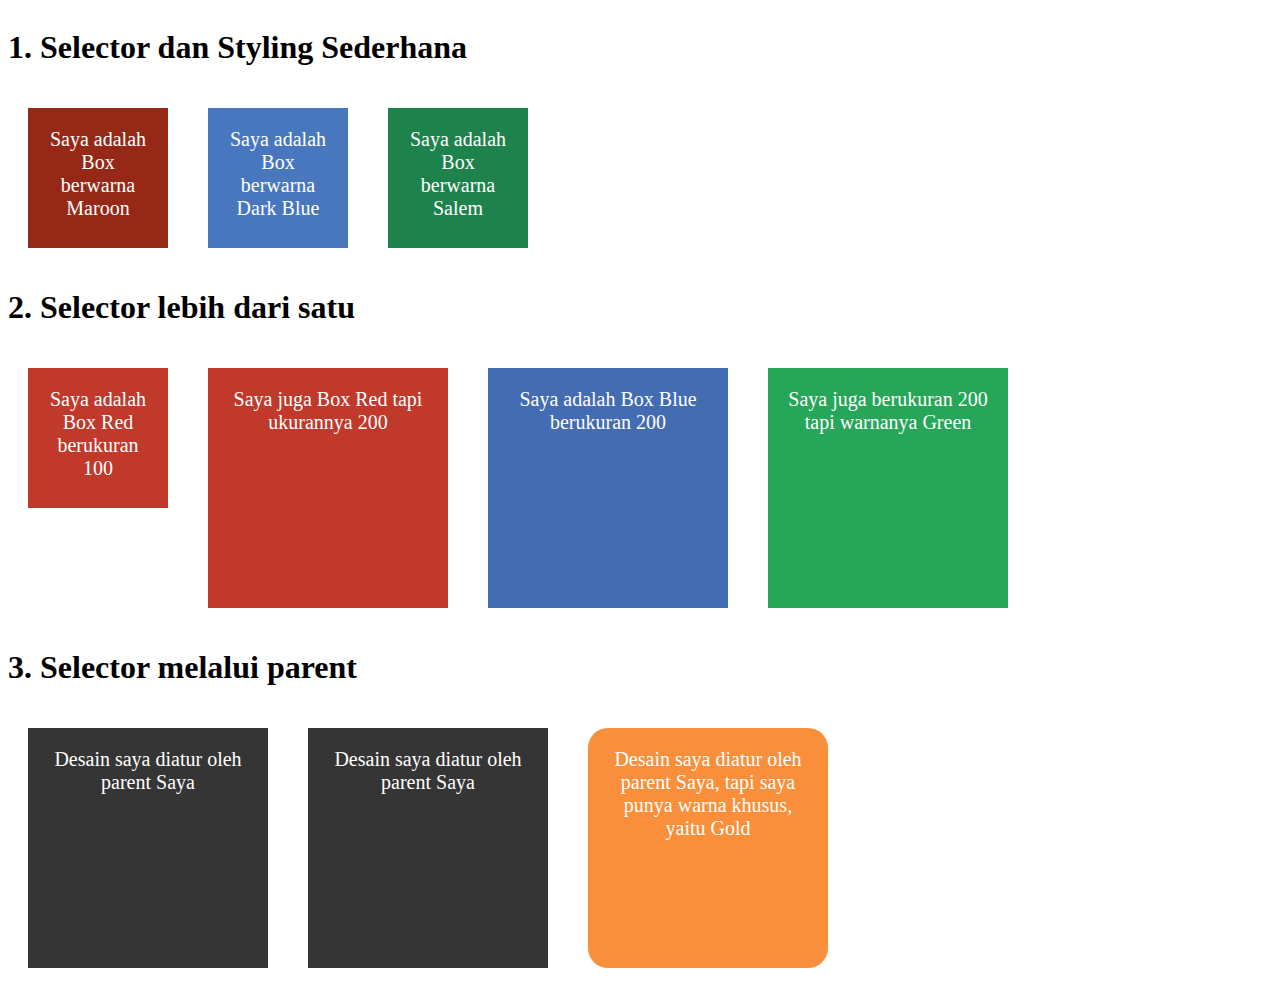
<file: belajar css/index.html>
<!doctype html>
<html>
  <link href="style.css" rel="stylesheet" type= "text/css">
 <body>
  <div class="separator">
    <h1>1. Selector dan Styling Sederhana</h1>
    <div class="box-100" id="maroon-box">Saya adalah Box berwarna Maroon</div>
    <div class="box-100" id="dark-blue-box">Saya adalah Box berwarna Dark Blue</div>
    <div class="box-100" id="salem-box">Saya adalah Box berwarna Salem</div>
  </div>
  <div class= "separator">
    <h1>2. Selector lebih dari satu</h1>
    <div class="box-100 red-background">Saya adalah Box Red berukuran 100</div>
    <div class="box-200 red-background">Saya juga Box Red tapi ukurannya 200</div>
    <div class="box-200 blue-background">Saya adalah Box Blue berukuran 200</div>
    <div class="box-200 green-background">Saya juga berukuran 200 tapi warnanya Green</div>
  </div>
  <div class= "separator">
    <h1>3. Selector melalui parent</h1>
    <div class="box-list">
      <div>Desain saya diatur oleh parent Saya</div>
      <div>Desain saya diatur oleh parent Saya</div>
      <div id="gold-box">Desain saya diatur oleh parent Saya, tapi saya punya warna khusus, yaitu Gold</div>
    </div>
  </div>
 </body>
</html>
</file>
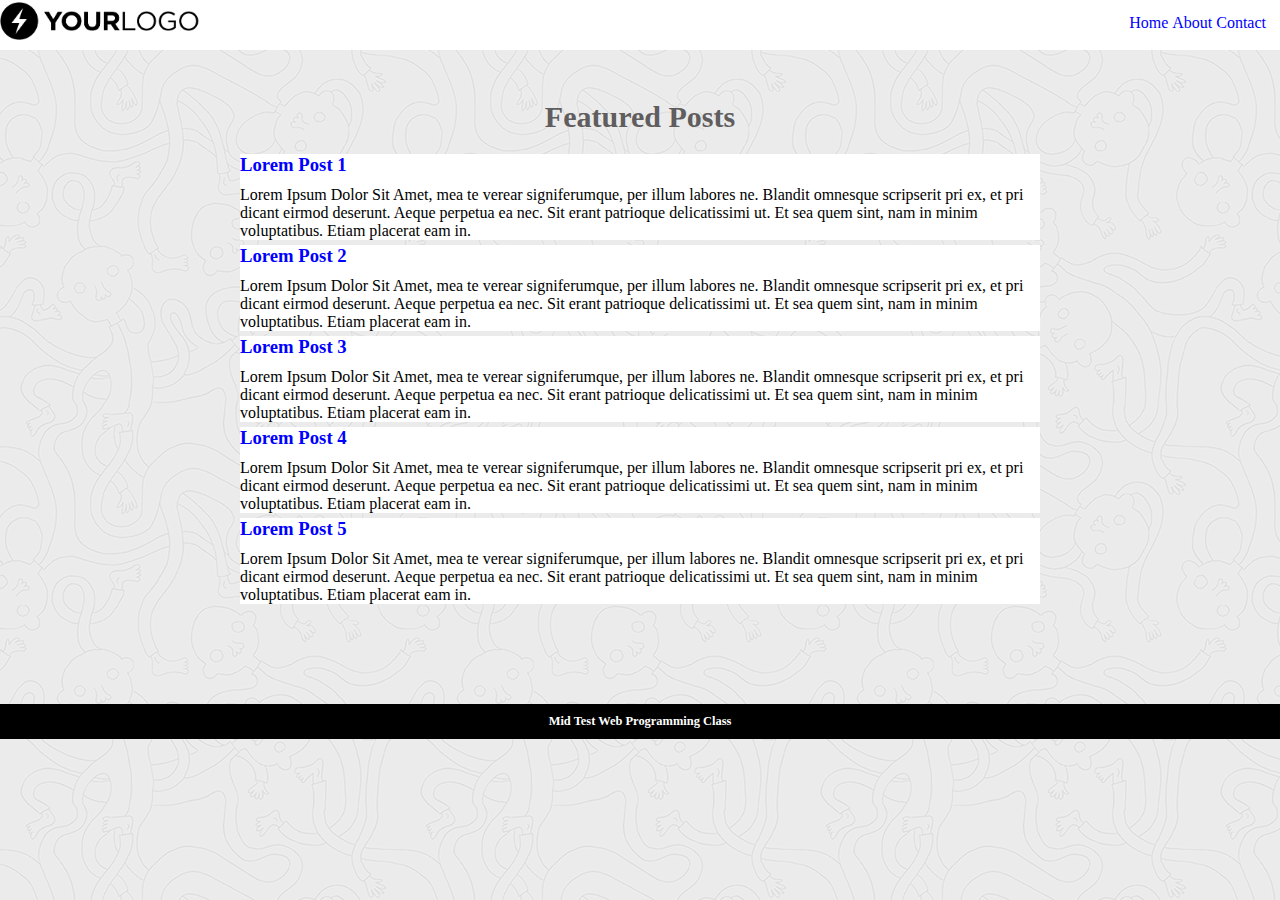
<file: css mid test/index.html>
<html>
<head>
  <link href="style.css" rel="stylesheet" />
  <link href="https://fonts.googleapis.com/css?family=Slabo+27px" rel="stylesheet">
</head>
<body>
  <header>
    <img id="logo" src="sample-logo.png" width="200px" />
    <nav>
      <ul>
        <a href="#"><li>Home</li></a>
        <a href="#"><li>About</li></a>
        <a href="#"><li>Contact</li></a>
      </ul>
    </nav>
  </header>
  <section>
    <h1>Featured Posts</h1>
    <div id="article-list">
      <article>
        <a href=""><h3>Lorem Post 1</h3></a>
        <p>
          Lorem Ipsum Dolor Sit Amet, mea te verear signiferumque, per illum labores ne. Blandit omnesque scripserit pri ex, et pri dicant eirmod deserunt. Aeque perpetua ea nec. Sit erant patrioque delicatissimi ut. Et sea quem sint, nam in minim voluptatibus. Etiam placerat eam in.
        </p>
      </article>
      <article>
        <a href=""><h3>Lorem Post 2</h3></a>
        <p>
          Lorem Ipsum Dolor Sit Amet, mea te verear signiferumque, per illum labores ne. Blandit omnesque scripserit pri ex, et pri dicant eirmod deserunt. Aeque perpetua ea nec. Sit erant patrioque delicatissimi ut. Et sea quem sint, nam in minim voluptatibus. Etiam placerat eam in.
        </p>
      </article>
      <article>
        <a href=""><h3>Lorem Post 3</h3></a>
        <p>
          Lorem Ipsum Dolor Sit Amet, mea te verear signiferumque, per illum labores ne. Blandit omnesque scripserit pri ex, et pri dicant eirmod deserunt. Aeque perpetua ea nec. Sit erant patrioque delicatissimi ut. Et sea quem sint, nam in minim voluptatibus. Etiam placerat eam in.
        </p>
      </article>
      <article>
        <a href=""><h3>Lorem Post 4</h3></a>
        <p>
          Lorem Ipsum Dolor Sit Amet, mea te verear signiferumque, per illum labores ne. Blandit omnesque scripserit pri ex, et pri dicant eirmod deserunt. Aeque perpetua ea nec. Sit erant patrioque delicatissimi ut. Et sea quem sint, nam in minim voluptatibus. Etiam placerat eam in.
        </p>
      </article>
      <article>
        <a href=""><h3>Lorem Post 5</h3></a>
        <p>
          Lorem Ipsum Dolor Sit Amet, mea te verear signiferumque, per illum labores ne. Blandit omnesque scripserit pri ex, et pri dicant eirmod deserunt. Aeque perpetua ea nec. Sit erant patrioque delicatissimi ut. Et sea quem sint, nam in minim voluptatibus. Etiam placerat eam in.
        </p>
      </article>
    </div>
  </section>
  <footer>
    <h5>Mid Test Web Programming Class</h5>
  </footer>
</body>
</html>
</file>
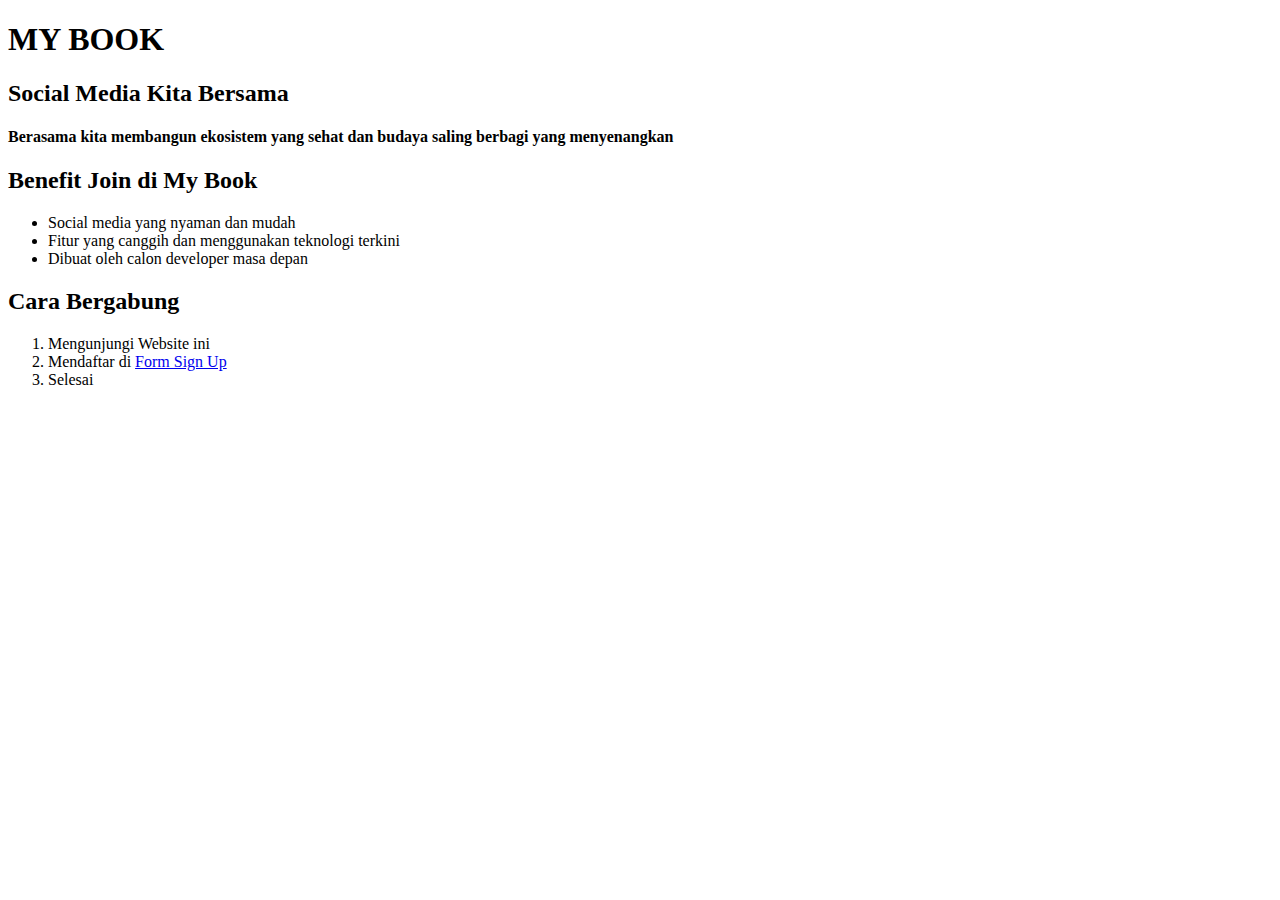
<file: latihan1/index.html>
<!doctype html>
<html>
  <head>
	<title>MY BOOK</title>
  </head>
  <body>
	<h1>MY BOOK</h1>
	<h2>Social Media Kita Bersama</h2>
	<h4>Berasama kita membangun ekosistem yang sehat dan budaya saling berbagi yang menyenangkan</h4>
	<h2>Benefit Join di My Book</h2>
	<ul>
	  <li>Social media yang nyaman dan mudah</li>
	  <li>Fitur yang canggih dan menggunakan teknologi terkini</li>
	  <li>Dibuat oleh calon developer masa depan</li>
	</ul>
	<h2>Cara Bergabung</h2>
	<ol>
	  <li>Mengunjungi Website ini</li>
	  <li>Mendaftar di <a href = "form daftar.html"/>Form Sign Up</a></li>
	  <li>Selesai</li>
	</ol> 
  </body>

</html>
</file>
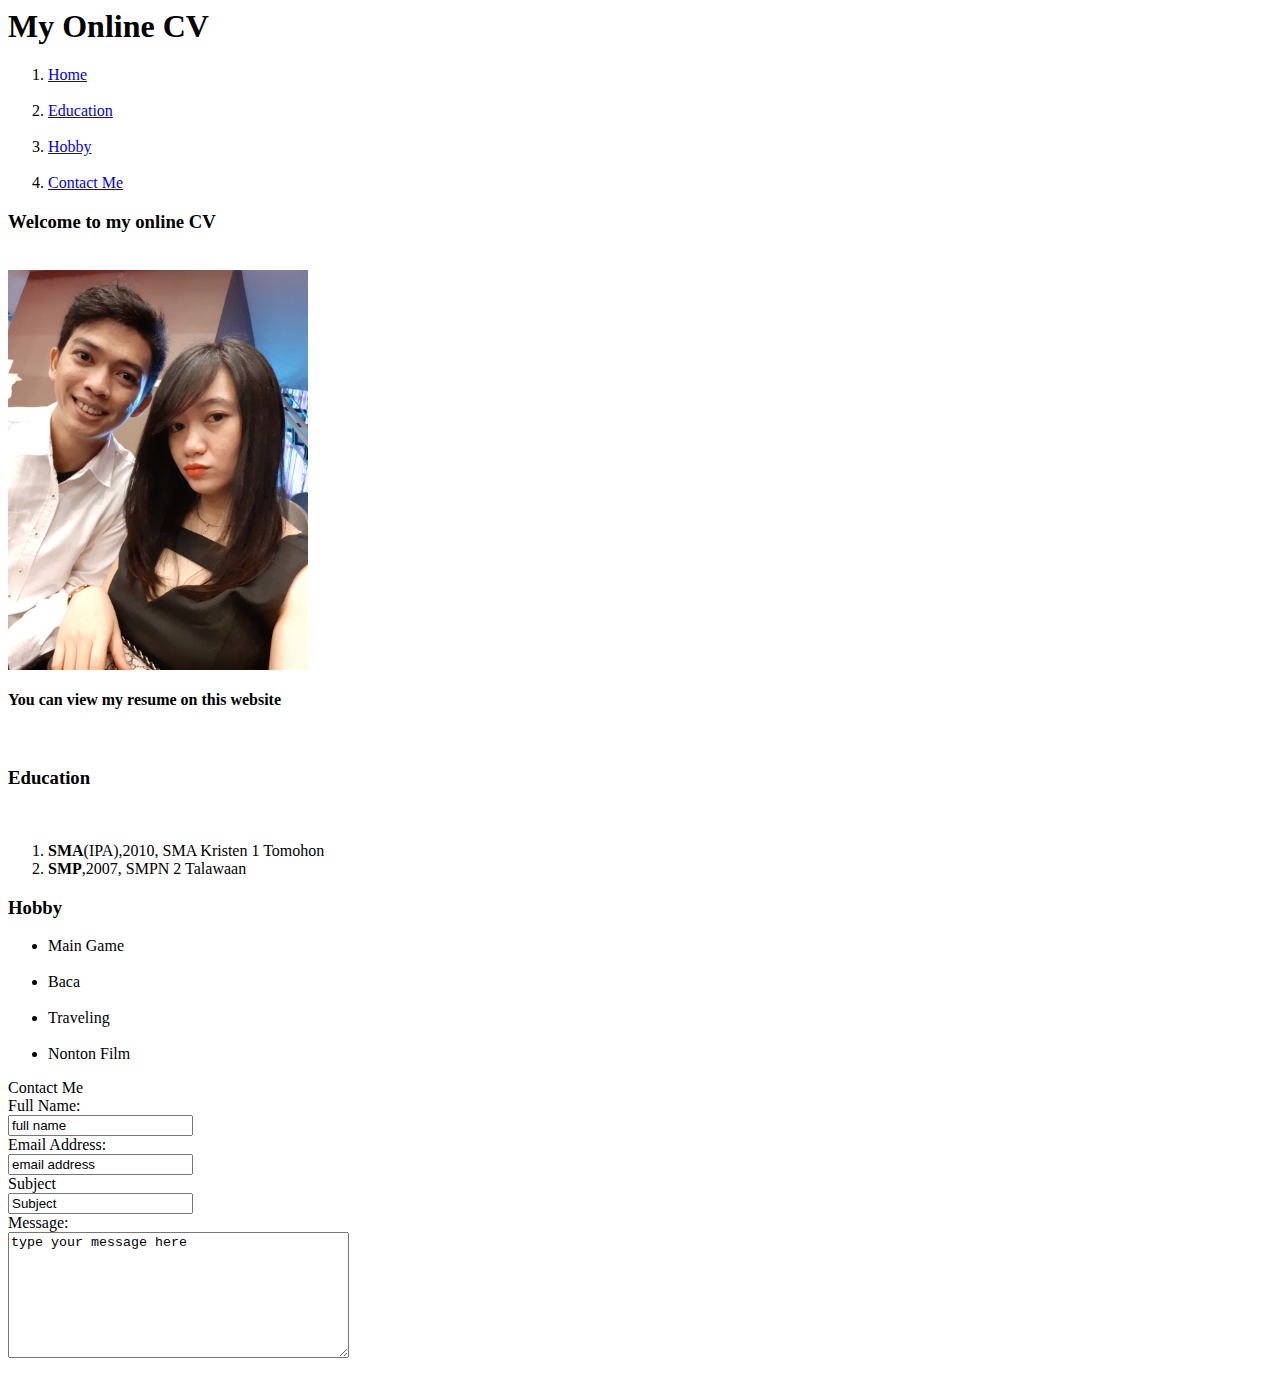
<file: ujian/index.html>
<!docttype html>
<html>
	<title> My Online CV</title>
<body> 
	<h1>My Online CV </h1>
	<ol>
	  <li><a href = "#home">Home</a> </li>
	  <br>
	  <li><a href = "#education">Education</a></li>
	  <br>
	  <li><a href = "#hobby">Hobby</a></li>
	  <br>
	  <li><a href = "#contact me">Contact Me</a></li>
	</ol>
	<div id="home">
	  <h3> Welcome to my online CV</h3>
	  <br>
	  <img src= "A&A.jpg" length = "200" width ="300" >
	  <br>
	  <h4>You can view my resume on this website</h4>
	  <br>
	</div>
	<div id ="education">
	<h3>Education</h3>
	<br>
	<ol>
	  <li><strong>SMA</strong><italic>(IPA)</italic>,2010, SMA Kristen 1 Tomohon</li>
	  <li><strong>SMP</strong>,2007, SMPN 2 Talawaan</li>
	</ol>
	</div>
	<div id = "hobby">
	<h3>Hobby</h3>
	<ul>
	  <li>Main Game</li>
	  <br>
	  <li>Baca</li>
	  <br>
	  <li>Traveling</li>
	  <br>
	  <li>Nonton Film</li>
	</ol>
	</div>
	<div id ="contact me"
	<h3>Contact Me</h3>
	<form>
	  <label for ="full_name"> Full Name:</label><br>
	  <input type ="text" name = "full_name" value = "full name" id ="full_name">
	  <br>
	  <label for ="full_name"> Email Address:</label><br>
	  <input type ="text" name = "email" value = "email address" id ="email">
	  <br>
	  <label for ="subject">Subject</label><br>
	  <input type ="text" name = "subject" value = "Subject" id ="subject">
	  <br>
	  <label for = "message" >Message:</label><br>
	  <textarea name = "name" rows = "8" cols = "40">type your message here
		</textarea>
	</form>
	</div>
</body>
</html>
</file>
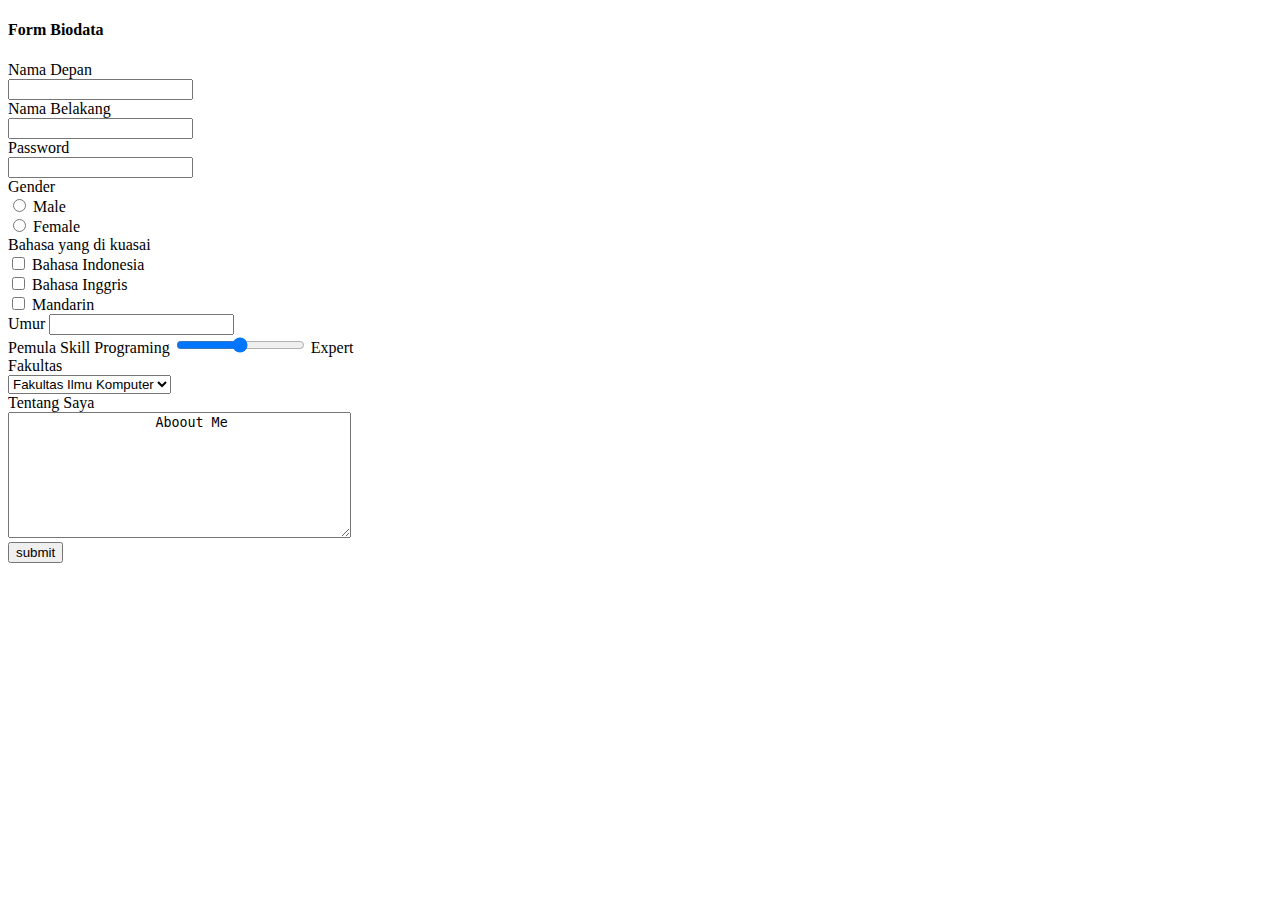
<file: form biodata.html>
<!doctype html>
<html>
  <head>
	<title> Form Biodata </title>
  </head>
	
  <body>
	<h4> Form Biodata </h4>
	<form action="" method="post">
		<label for = "nama_depan"> Nama Depan </label>
		<br>
		<input type = "text" name = "nama_depan" value = "" id ="nama_depan">
		<br>
		<label for = "nama_belakang"> Nama Belakang </label>
		<br>
		<input type = "text" name = "nama_belakang" value = "" id ="nama_belakang">
		<br>
		<label for ="password"> Password </label>
		<br>
		<input type ="password" name="password" value="" id ="password">
		<br>
		<label for = "gender"> Gender </label>
		<br>
		<input type = "radio" name = "gender" value = "Male" id = "male-radio">
		<label for = "male-radio"> Male </label>
		<br>
		<input type = "radio" name = "gender" value = "Female" id =" female-radio">
		<label for = "female-radio"> Female </label>
		<br>
		<label for = "bahasa"> Bahasa yang di kuasai</label>
		<br>
		<input type = "checkbox" name = "bahasa" value = "Indonesia" id= "checbox-indonesia">
		<label for = "checkbox-indonesia"> Bahasa Indonesia</label>
		<br>
		<input type = "checkbox" name = "bahasa" value = "Inggris" id= "checbox-inggris">
		<label for = "checkbox-inggris"> Bahasa Inggris</label>
		<br>
		<input type = "checkbox" name = "bahasa" value = "Mandarin" id= "checbox-mandarin">
		<label for = "checkbox-mandarin"> Mandarin</label>
		<br>
		<label for = "umur"> Umur </label>
		<input type = "number" name = "umur" step = "1" id = "umur">
		<br>
		<label> Pemula</label>
		<label for = "skill"> Skill Programing </label>
		<input type = "range" min = "10" max = "100" name = "skill" id = "skill">
		<label> Expert</label>
		<br>
		<label for = "fakultas"> Fakultas </label>
		<br>
		<select name = "fakultas" id = "fakultas">
		  <option value = "komputer"> Fakultas Ilmu Komputer</option>
		  <option value = "ekonomi"> Fakultas Ekonomi</option>
		  <option value = "pendidikan"> Fakultas Pendidikan</option>
		</select>
		<br>
		<label for = "about" > Tentang Saya </label>
		<br>
		<textarea name = "name" rows = "8" cols = "40">
		  Aboout Me
		</textarea>
		<br>
		<input type = "submit" value = "submit"
	</form>
	
  </body>

</html>
</file>
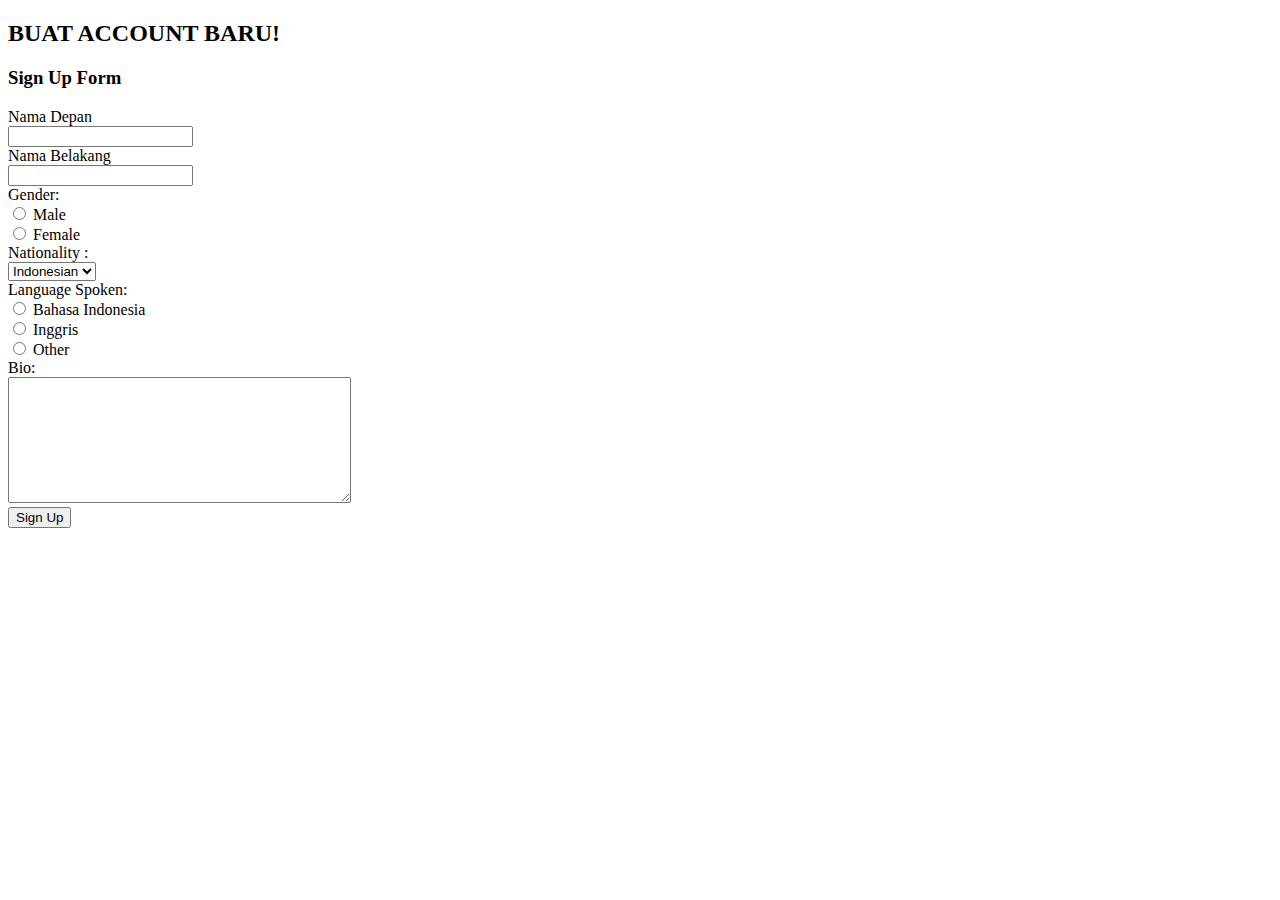
<file: latihan1/form daftar.html>
<!doctype html>
<html>
  <head>
	<title> Form Daftar </title>
  </head>
	
  <body>
	<h2> BUAT ACCOUNT BARU! </h2>
	<h3>Sign Up Form</h3>
	<form action="./selamat datang.html" method="post">
		<label for = "nama_depan"> Nama Depan </label>
		<br>
		<input type = "text" name = "nama_depan" value = "" id ="nama_depan" required>
		<br>
		<label for = "nama_belakang"> Nama Belakang </label>
		<br>
		<input type = "text" name = "nama_belakang" value = "" id ="nama_belakang" required>
		<br>
		<label for = "gender">Gender:</label>
		<br>
		<input type = "radio" name = "gender" value = "Male" id = "male-radio">
		<label for = "male-radio"> Male </label>
		<br>
		<input type = "radio" name = "gender" value = "Female" id =" female-radio">
		<label for = "female-radio"> Female </label>
		<br>
		<label for = "nationality"> Nationality : </label>
		<br>
		<select name = "nationality" id = "nationality">
		  <option value = "indonesian">Indonesian</option>
		  <option value = "malaysian">Malaysian</option>
		</select>
		<br>
		<label for = "bahasa">Language Spoken:</label>
		<br>
		<input type = "radio" name = "bahasa" value = "Indonesia" id= "radio-indonesia">
		<label for = "radio-indonesia"> Bahasa Indonesia</label>
		<br>
		<input type = "radio" name = "bahasa" value = "Inggris" id= "radio-inggris">
		<label for = "radio-inggris"> Inggris</label>
		<br>
		<input type = "radio" name = "bahasa" value = "Other" id= "radio-other">
		<label for = "radio-othern"> Other</label>
		</select>
		<br>
		<label for = "bio" >Bio:</label>
		<br>
		<textarea name = "name" rows = "8" cols = "40">
		</textarea>
		<br>
		<input type = "submit"   value = "Sign Up">
	</form>
	
  </body>

</html>
</file>
<file: belajar css/style.css>
body{
 font-family: 'Slabo 27px', serif;
}
h1{
 border-bottom: 1px solid rgba (0, 0, 0, .1);
}
.separator {
 width : 100%;
 height: auto;
 overflow: hidden;
}

.box-100{
 width: 100px;
 height: 100px;
 float: left;
 margin: 20px;
 padding: 20px;
 font-size: 15pt;
 text-align: center;
}

.box-200{
 width: 200px;
 height: 200px;
 float: left;
 margin: 20px;
 padding: 20px;
 font-size: 15pt;
 text-align: center;
}

#maroon-box {
  color: #FFFFFF;
  background: #962818;
}

#dark-blue-box {
  color: #FFFFFF;
  background: #4877BE;
}

#salem-box {
  color: #FFFFFF;
  background: #1E824C;
}

.red-background{
  color:#FFFFFF;
  background: #C0392B;
}

.blue-background{
  color:#FFFFFF;
  background: #446CB3;
}

.green-background{
  color:#FFFFFF;
  background: #26A658;
}

.box-list div{
 width: 200px;
 height: 200px;
 float: left;
 margin: 20px;
 padding: 20px;
 font-size: 15pt;
 text-align: center;
 background: #353535;
 color: #FFFFFF;
}

#gold-box{
 border-radius: 20px;
 color: #FFFFFF;
 background: #F98F3B;
}
</file>
<file: css mid test/style.css>
* {
   margin: 0;
   padding: 0;
}

body {
  background: url('sample-pattern.png');
}

header {
   background-color: #FFFFFF;
   width: 100%;
   position: fixed;
   height: 50px;
}

#logo {
   
   float: left;
   padding-top: 2px;
   margin-left: 0px;
   marging-top: 0px;
   padding-bottom: 0px;
}

nav {
   float: right;
   text-align: rigth;
   padding: 10px;
   margin: 4px;
}

li {
   display: inline-block;
   margin-rigth: 5px;
   margin-bottom: 5px;
   color: blue;
}

a {
   text-decoration: none;
}

li a {
   display: block;
   padding: 10px 15px;
}

li a:hover {
   background-color: blue;
   color: #FFFFFF;
}

h1 {
   padding-top: 100px;
   color: rgb(95, 93, 93);
   text-align: center;
   margin-bottom: 20px;
   font-size: 30px;
}

h3 {
   color: blue;
   padding-bottom: 10px;
}

#article-list article {
   margin-left: auto;
   margin-right: auto;
   width: 50em;
   text-align: left;
   background-color: white;
   padding:inherite;
   margin-bottom: 5px;
}

footer {
   width: center;
   background-color: black;
   color: white;
   text-align:center;
   padding: 10px;
   font-size: 15px;
   margin-top: 100px;
}
</file>
